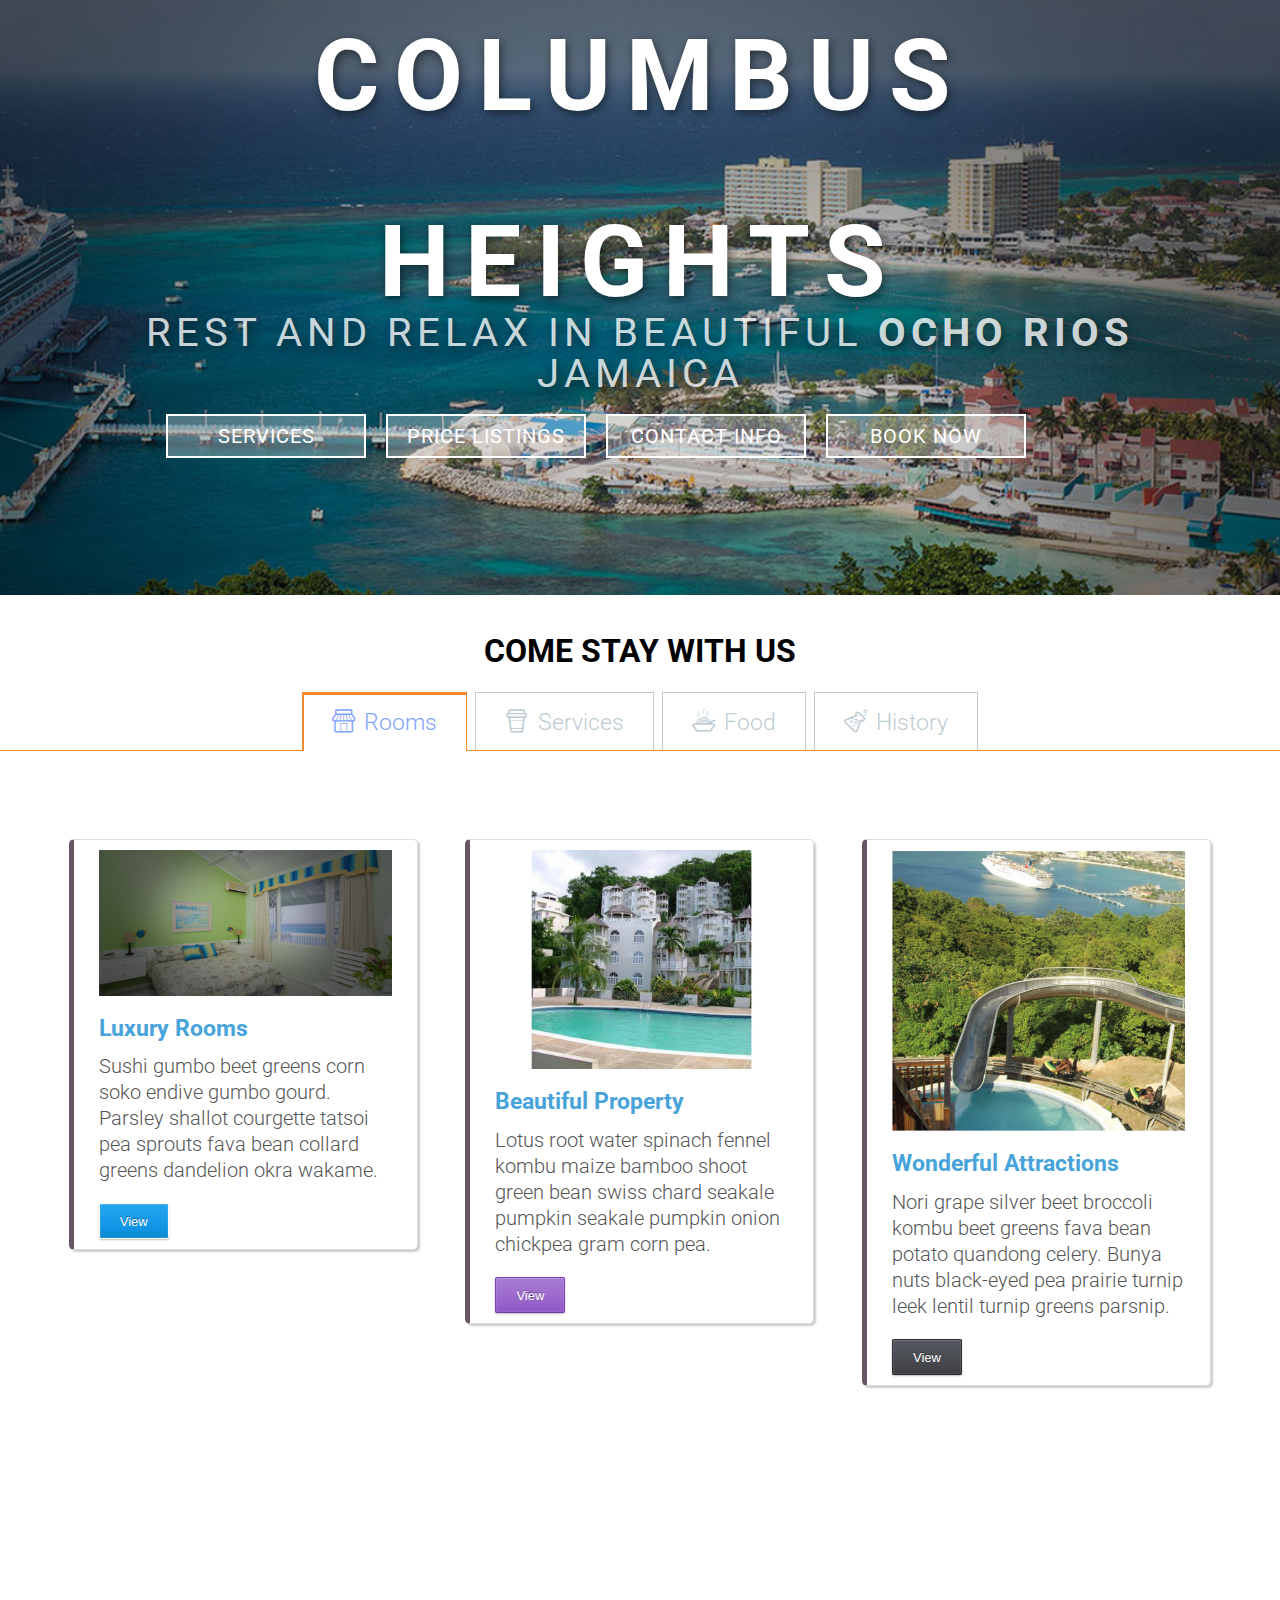
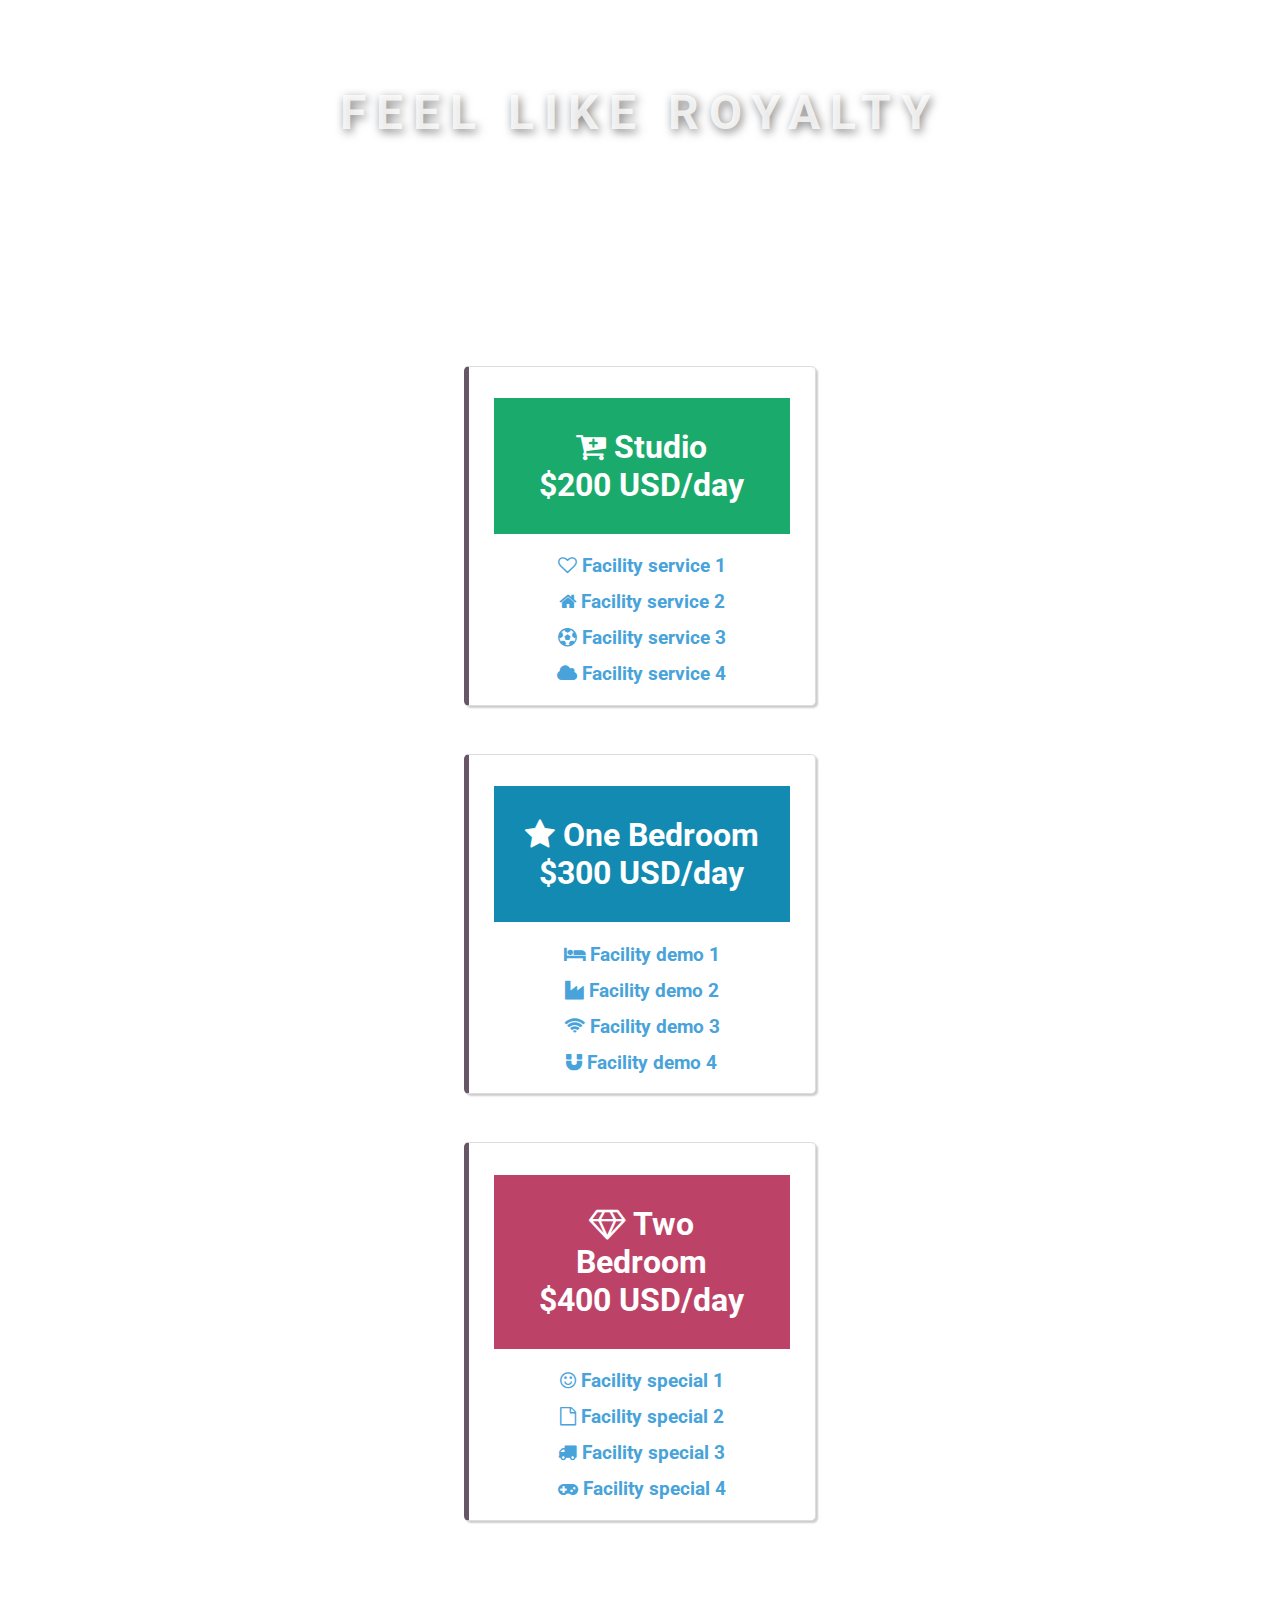
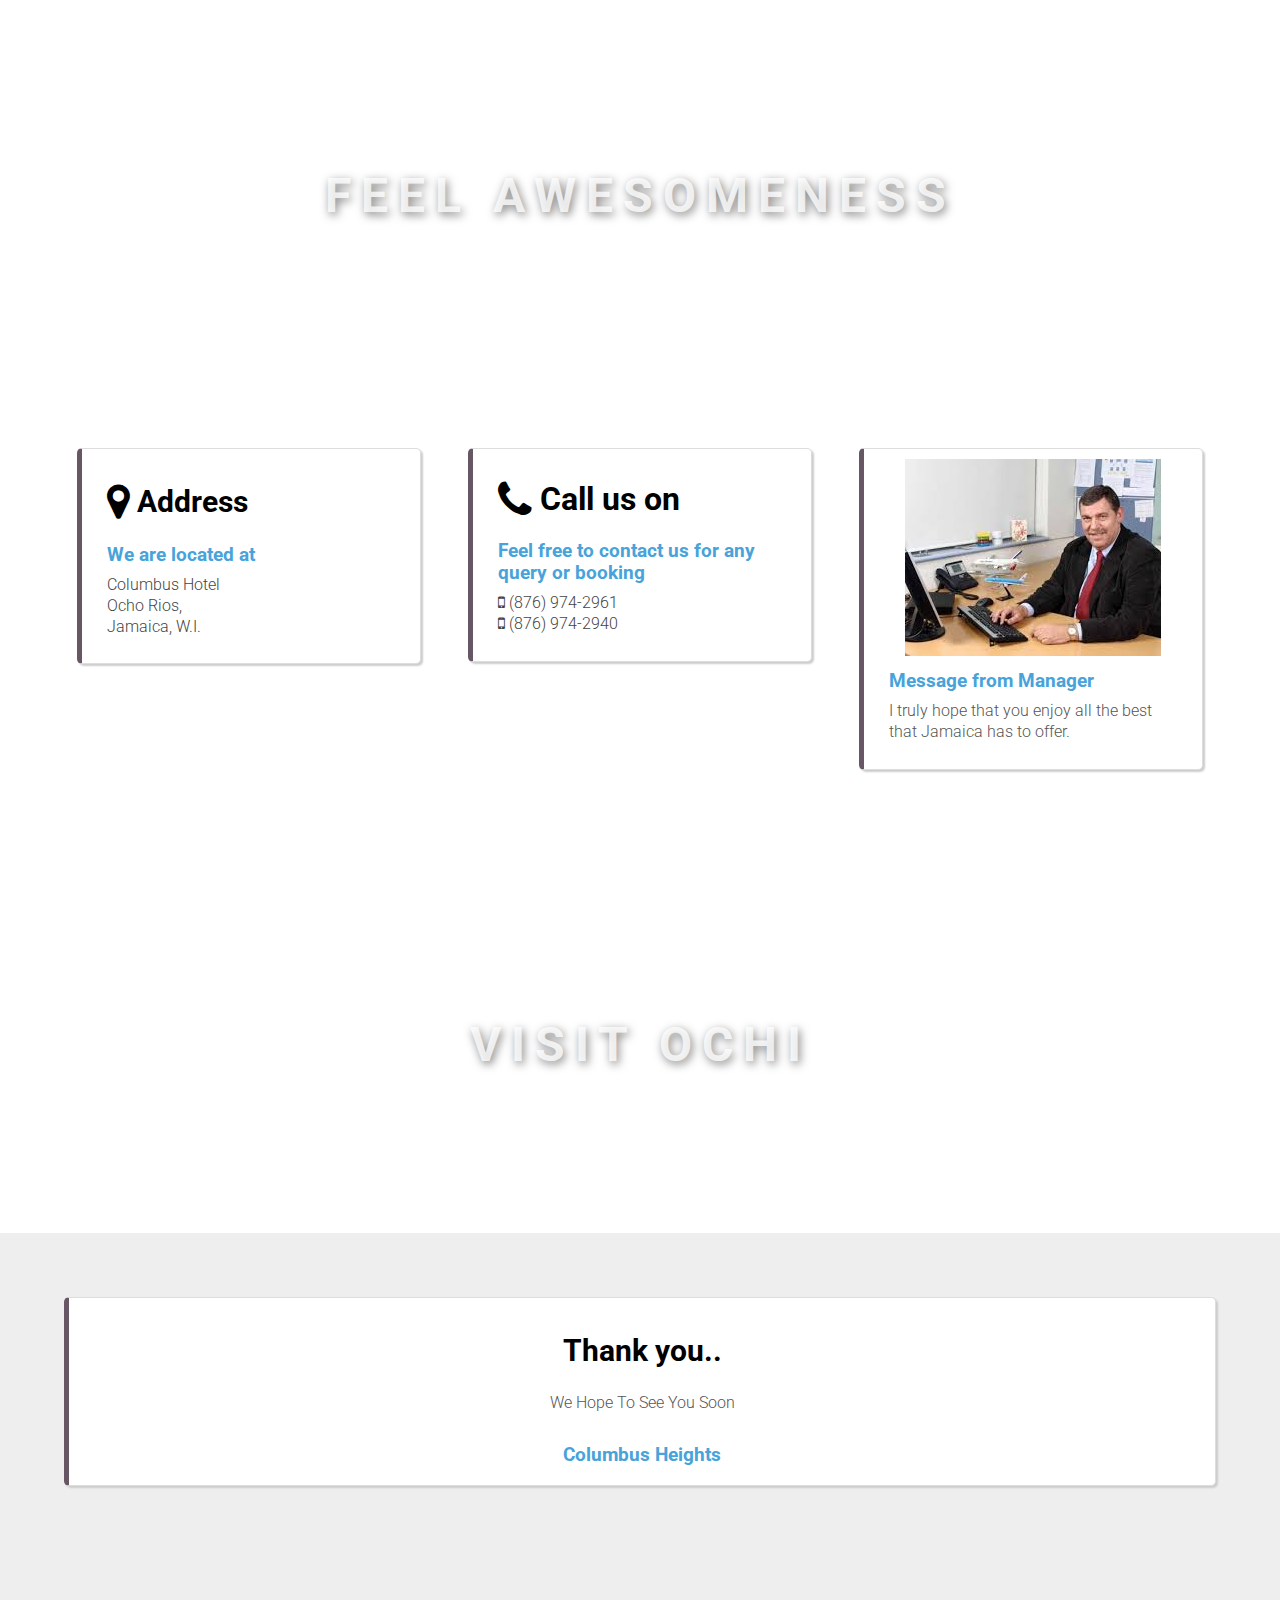
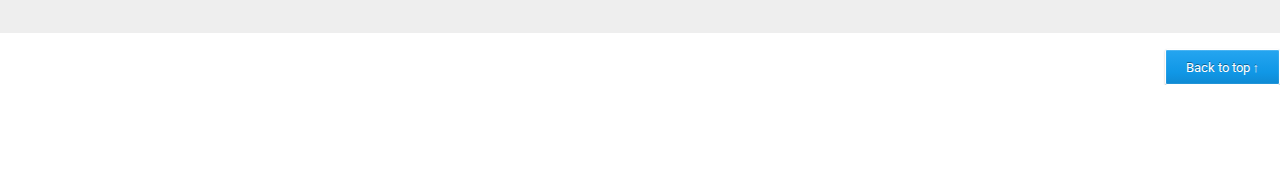
<file: atmosphere-master/index.html>
<!DOCTYPE html>

<html lang="en">
<head>
    <meta charset="UTF-8" />
	<meta http-equiv="X-UA-Compatible" content="IE=edge">
	<meta name="viewport" content="width=device-width, initial-scale=1">
	<meta name="author" content="Sandeep Acharya">
    <title>Columbus Heights | Your Destination for Relaxation</title>
    <link href="[data-uri]" rel="icon" type="image/x-icon">
	<link rel="stylesheet" href="css/style.css">
	<link rel="stylesheet" href="css/font-awesome.min.css">
</head>
<body>
 <div class="modal" id="modal-one" aria-hidden="true">
  <div class="modal-dialog">
    <div class="modal-header">
      <h2>Reserve a Room</h2>
      <a href="#close" class="btn-close" aria-hidden="true">×</a>
    </div>
    <div class="modal-body">
	Name
    <input type="text" class="input-spl" placeholder="Name">
	Phone no
    <input type="number" class="input-spl" placeholder="Phone number">
	Check in Date and Timings
	<input type="datetime-local" class="input-spl" placeholder="Choose date and time">
	<h3>Room type</h3>
	<select class="input-spl">
		<option disabled>Choose one package</option>
		<option value="1">Delux</option>
		<option value="1">Diamond</option>
		<option value="1">Economy</option>
	</select>
    </div>
    <div class="modal-footer">
      <a href="#close" class="btn">Close</a>
      <a class="button button-green">Submit</a>
    </div>
    </div>
  </div>

<section id="welcomeBanner">
  <div class="container">
	<center>
    <div id="hotel">
		<h1 >Columbus </h1>
    <h1>Heights</h1>
    </div>
    <div id="caption">
		<h3 >Rest and Relax in Beautiful <b>Ocho Rios</b></h3>
    <h3> Jamaica</h3>
    </div>
    <div class="btn-group">
		<a href="#" class="btn-trans" onclick="return false;" onmousedown="autoScrollTo('section1');">Services</a>
		<a href="#" class="btn-trans" onclick="return false;" onmousedown="autoScrollTo('section4');">Price Listings</a>
		<a href="#" class="btn-trans" onclick="return false;" onmousedown="autoScrollTo('section3');">Contact Info</a>
		<a class="btn-trans" id="open-modal" href="#modal-one">Book Now</a>
		</div>
	</center>
</div>
</section>
<section >
  <div id="section1" class="tabs">
	<div class="container">
		<center><h1>COME STAY WITH US</h1></center>
	</div>
				<nav>
					<ul>
						<li><a href="#section-1" class="icon-shop"><span>Rooms</span></a></li>
						<li><a href="#section-2" class="icon-cup"><span>Services</span></a></li>
						<li><a href="#section-3" class="icon-food"><span>Food</span></a></li>
						<li><a href="#section-4" class="icon-lab"><span>History</span></a></li>
					</ul>
				</nav>
				<div class="content">
					<section id="section-1">
						<div class="mediabox">
							<img src="img/room-min.jpg" alt="img01" />
							<h3>Luxury Rooms</h3>
							<p>Sushi gumbo beet greens corn soko endive gumbo gourd. Parsley shallot courgette tatsoi pea sprouts fava bean collard greens dandelion okra wakame.</p>
							<button class="button button-blue">View</button>
						</div>
						<div class="mediabox">
							<img src="img/room1-min.jpg" alt="img02" />
							<h3>Beautiful Property</h3>
							<p>Lotus root water spinach fennel kombu maize bamboo shoot green bean swiss chard seakale pumpkin seakale pumpkin onion chickpea gram corn pea.</p>
							<button class="button button-purple">View</button>
						</div>
						<div class="mediabox">
							<img src="img/room2-min.jpg" alt="img03" />
							<h3>Wonderful Attractions</h3>
							<p>Nori grape silver beet broccoli kombu beet greens fava bean potato quandong celery. Bunya nuts black-eyed pea prairie turnip leek lentil turnip greens parsnip.</p>
							<button class="button button-gray">View</button>
						</div>
					</section>
					<section id="section-2">
						<div class="mediabox">
							<img src="img/room6-min.jpg" alt="img04" />
							<h3>Free WiFi</h3>
							<p>Chickweed okra pea winter purslane coriander yarrow sweet pepper radish garlic brussels sprout groundnut summer purslane earthnut pea tomato spring onion azuki bean gourd. </p>
							<button class="button button-orange">Explore</button>
						</div>
						<div class="mediabox">
							<img src="img/room4-min.jpg" alt="img05" />
							<h3>Indoor Swimming Pool</h3>
							<p>Salsify taro catsear garlic gram celery bitterleaf wattle seed collard greens nori. Grape wattle seed kombu beetroot horseradish carrot squash brussels sprout chard.</p>
						<button class="button button-darkblue">Explore</button>
						</div>
						<div class="mediabox">
							<img src="img/room5-min.jpg" alt="img06" />
							<h3>Indoor Games</h3>
							<p>Celery quandong swiss chard chicory earthnut pea potato. Salsify taro catsear garlic gram celery bitterleaf wattle seed collard greens nori. </p>
						<button class="button button-pink">Explore</button>
						</div>
					</section>
					<section id="section-3">
							<div class="mediabox">
							<img src="img/room8-min.jpg" alt="South Indian" />
							<h3>#food</h3>
							<p>Chickweed okra pea winter purslane coriander yarrow sweet pepper radish garlic brussels sprout groundnut summer purslane earthnut pea tomato spring onion azuki bean gourd. </p>
							<button class="button button-blue">View</button>
						</div>
						<div class="mediabox">
							<img src="img/room9-min.jpg" alt="img05" />
							<h3>#food</h3>
							<p>Salsify taro catsear garlic gram celery bitterleaf wattle seed collard greens nori. Grape wattle seed kombu beetroot horseradish carrot squash brussels sprout chard.</p>
							<button class="button button-gray">View</button>
						</div>
						<div class="mediabox">
							<img src="img/room10-min.jpg" alt="img06" />
							<h3>#food</h3>
							<p>Celery quandong swiss chard chicory earthnut pea potato. Salsify taro catsear garlic gram celery bitterleaf wattle seed collard greens nori. </p>
						<button class="button button-purple">View</button>
						</div>
					</section>
					<section id="section-4">
						<div class="mediabox" style="width: 96%;">
							<center><h3>COLUMBUS HEIGHTS</h3></center>
								<p style="color: #444">
									Catsear cauliflower garbanzo yarrow salsify chicory  garlic 1965 bell pepper napa cabbage lettuce tomato kale arugula melon sierra leone bologi rutabaga tigernut.
									Catsear cauliflower garbanzo yarrow salsify chicory 24 December garlic bell pepper napa cabbage lettuce tomato kale arugula melon sierra leone bologi rutabaga tigernut.
									Catsear cauliflower garbanzo yarrow cauliflower garbanzo yarrow salsify chicory 24 December garlic bell pepper napa cabbage lettuce tomato kale arugula melon sierra leone bologi rutabaga tigernut.
									Catsear cauliflower garbanzo yarrow salsify chicory garlic bell pepper napa cabbage lettuce tomato kale arugula melon sierra leone bologi rutabaga tigernut.
								</p>
						</div>
					</section>
				</div><!-- /content -->
			</div><!-- /tabs -->
</section>
<section id="section2" class="module sandeepBackGround sandeepBackGround-1">
  <div class="container">
    <h1>Feel Like Royalty</h1>
	<a href="#" class="btn-trans" onclick="return false;" onmousedown="autoScrollTo('section3');">Go Down</a>

  </div>
</section>



<section id="section4" class="module content">
  <div class="container">
	<div class="mediabox">
		<center>
			<h1 style="background: #1aaa6c; color: #ffffff; padding: 30px;"> <i class="fa fa-cart-plus"></i>  Studio <br>
			$200 USD/day
			</h1>
			<h3> <i class="fa fa-heart-o"></i> Facility service 1</h3>
			<h3> <i class="fa fa-home"></i> Facility service 2</h3>
			<h3> <i class="fa fa-soccer-ball-o"></i> Facility service 3</h3>
			<h3> <i class="fa fa-cloud"></i> Facility service 4</h3>
		</center>
		</div>

	<div class="mediabox">
		<center>
				<h1 style="background: #128ab1; color: #ffffff; padding: 30px;"> <i class="fa fa-star"></i> One Bedroom <br>
			$300 USD/day
			</h1>
			<h3> <i class="fa fa-hotel"></i> Facility demo 1</h3>
			<h3> <i class="fa fa-industry"></i> Facility demo 2</h3>
			<h3> <i class="fa fa-wifi"></i> Facility demo 3</h3>
			<h3> <i class="fa fa-magnet"></i> Facility demo 4</h3>
		</center>
		</div>

	<div class="mediabox">
		<center>
			<h1 style="background: #bc4367; color: #ffffff; padding: 30px;"> <i class="fa fa-diamond"></i>  Two Bedroom<br>
			 $400 USD/day
			</h1>
			<h3> <i class="fa fa-smile-o"></i> Facility special 1</h3>
			<h3> <i class="fa fa-file-o"></i> Facility special 2</h3>
			<h3> <i class="fa fa-truck"></i> Facility special 3</h3>
			<h3> <i class="fa fa-gamepad"></i> Facility special 4</h3>
		</center>
		</div>
  </div>
</section>






<section  class="module sandeepBackGround sandeepBackGround-2">
  <div class="container">
    <h1>Feel Awesomeness</h1>
		<a class="btn-trans" id="open-modal" href="#modal-one">Reserve</a>
  </div>
</section>

<section  id="section3"  class="module content">
  <div class="container">
    <div class="content">
		<div class="mediabox">
			<h2><i class="fa fa-map-marker fa-lg"></i> Address</h2>
			<h3>We are located at</h3>
			<p style="color: #444">
        Columbus Hotel<br>
        Ocho Rios,<br>
         Jamaica, W.I.
			</p>

		</div>
		<div class="mediabox">
			<h1><i class="fa fa-phone fa-lg"></i> Call us on</h1>
				<h3>Feel free to contact us for any query or booking</h3>
				<p style="color: #444">
				<i class="fa fa-mobile"></i> (876) 974-2961<br>
				<i class="fa fa-mobile"></i> (876) 974-2940<br>
			</p>
		</div>
		<div class="mediabox">
			<img src="img/manager-min.jpg">
			<h3>Message from Manager</h3>
			<p>I truly hope that you enjoy all the best that Jamaica has to offer.</p>
		</div>
	</div>
  </div>
</section>

<section class="module sandeepBackGround sandeepBackGround-3">
  <div class="container">
    <h1>visit ochi</h1>
		<a class="btn-trans" id="open-modal" href="#modal-one">Book Now</a>
  </div>
</section>

<section style="background: #eee;" class="module content">
  <div class="container">
	<div class="mediabox" style="width:96%">
		  <center>
		<h2>Thank you..</h2>
		<p>We Hope To See You Soon</p>
		<h3>Columbus Heights</h3>
	</center>
	</div>
</div>
</section>
 <center>
	 <footer>
		<p>
	<a href="#" class="button button-blue" onclick="return false;" style="float: right;" onmousedown="resetScroller('welcomeBanner');">Back to top &uarr;</a>
		</p>
	  </footer>
  </center>
</div>

<script src="js/script.js"></script>
</body>
</html>
</file>
<file: atmosphere-master/css/style.css>
@import url(https://fonts.googleapis.com/css?family=Roboto);
@font-face {
	font-family: 'icomoon';
	src:url('../fonts/icomoon/icomoon.eot?pvm5gj');
	src:url('../fonts/icomoon/icomoon.eot?#iefixpvm5gj') format('embedded-opentype'),
		url('../fonts/icomoon/icomoon.woff?pvm5gj') format('woff'),
		url('../fonts/icomoon/icomoon.ttf?pvm5gj') format('truetype'),
		url('../fonts/icomoon/icomoon.svg?pvm5gj#icomoon') format('svg');
	font-weight: normal;
	font-style: normal;
}

@font-face {
	font-family: 'bpicons';
	src:url('../fonts/bpicons/bpicons.eot');
	src:url('../fonts/bpicons/bpicons.eot?#iefix') format('embedded-opentype'),
		url('../fonts/bpicons/bpicons.woff') format('woff'),
		url('../fonts/bpicons/bpicons.ttf') format('truetype'),
		url('../fonts/bpicons/bpicons.svg#bpicons') format('svg');
	font-weight: normal;
	font-style: normal;
}

.btn-group > a{
	float: left;
	margin-left: 20px;
}

        /*
		* Keyframe animation for the initial hotel name
		*/
		@keyframes pulse{
			from{
				transform: scale(1);
				color: #efefef;
			}
			to{
				transform: scale(1.3);
				color: #96e7eb;
				text-shadow: none;
			}
		}
		#caption{
			padding-top: 20px;
			animation-name: pulse;
			animation-delay: 4.5s;
			animation-direction: alternate;
			animation-duration: 1s;
			animation-iteration-count: 2;
		}
		#hotel{
			animation-name: pulse;
			animation-delay: 1s;
			animation-direction: alternate;
			animation-duration: 2s;
			animation-iteration-count: 2;
		}
		#hotel *{ margin: auto;
			padding: 10px;
		}

		.input-spl{
			width: 100%;
			padding: 7px;
			font-size: large;
			margin-bottom: 10px;
		}


	/* My transparent button*/
	.btn-trans {
	display: block;
	box-sizing: border-box;
	margin: 0 auto;
	padding: 8px;
	width: 200px;
	font-size: 20px;
	max-width: 220px;
	background: #fff;
	background: rgba(255, 255, 255, 0.3);
	border: 2px solid #fff;
	color: #fff;
	text-transform: uppercase;
	text-align: center;
	text-decoration: none;
	letter-spacing: 1px;
	transition: all 0.3s ease-out;
}

.btn-trans:hover {
	background: #fff;
  color: #000;
  cursor: pointer;
  transition: all 0.5s ease-in;
}

html,body{
    margin: 0;
    padding: 0;
    background: #fff;
    font-family: 'Roboto', sans-serif;
    background: #fff;
}

.container {
  max-width: 1200px;
  margin: 0 auto;
	display: flex;
	flex-direction: column;
	align-items: center;
}

.module:last-child {
  margin-bottom: 0;
}
.module h2 {
  font-family: 'Roboto', sans-serif;
  font-size: 30px;
}
.module p {
  margin-bottom: 40px;
  font-size: 16px;
  font-weight: 300;
}
.module p:last-child {
  margin-bottom: 0px;
}
.module.content {
  padding: 40px 0;
  min-height: 400px;
}
#welcomeBanner{
  margin-top: -100px;
  height: 695px;
  background-position: 50% 50%;
  background-repeat: no-repeat;
  background-attachment:fixed;
  background-size: cover;
  background-clip: padding-box;
}
#welcomeBanner h1{
  color: rgba(255, 255, 255, 1);
  font-size: 100px;
  padding-top:175px;
  line-height: 1px;
  letter-spacing:15px;
  text-align: center;
  text-transform: uppercase;
  text-shadow: 2px 3px 10px rgba(0, 0, 0, 0.5);

}

#welcomeBanner h3{
  color: rgba(255, 255, 255, 0.8);
  font-size: 40px;
  line-height: 1px;
  text-transform: uppercase;
  letter-spacing: 5px;
  font-weight: 400;
  text-align: center;
  text-shadow: 2px 3px 10px rgba(0, 0, 0, 0.5);

}
.module.sandeepBackGround {
  height: 400px;
  background-position: 50% 50%;
  background-repeat: no-repeat;
  background-attachment:fixed;
  background-size: cover;
  background-clip: padding-box;
}
.module.sandeepBackGround h1 {
  color: rgba(255, 255, 255, 0.8);
  font-size: 48px;
  padding-top:150px;
  text-align: center;
  letter-spacing: 10px;
  text-transform: uppercase;
  text-shadow: 2px 3px 10px rgba(0, 0, 0, 0.5);

}

#welcomeBanner {
  background-image: url("../img/city-min.jpg");
}

.module.sandeepBackGround-1 {
  background-image: url("../img/banner1-min.jpg");
}
.module.sandeepBackGround-2 {
  background-image: url("../img/legs-min.jpg");
}
.module.sandeepBackGround-3 {
  background-image: url("../img/wall-min.jpg");
}



/*Components*/

.tabs {
	position: relative;
	width: 100%;
	overflow: hidden;
	margin: 1em 0 2em;
	font-weight: 300;
}


.tabs nav {
	text-align: center;
}

.tabs nav ul {
	padding: 0;
	margin: 0;
	list-style: none;
	display: inline-block;
}

.tabs nav ul li {
	border: 1px solid #becbd2;
	border-bottom: none;
	margin: 0 0.25em;
	display: block;
	float: left;
	position: relative;
}

.tabs nav li.tab-current {
	border: 1px solid #f28b2f;
	box-shadow: inset 1px 2px #f28b2f;
	border-bottom: none;
	z-index: 100;
}

.tabs nav li.tab-current:before,
.tabs nav li.tab-current:after {
	content: '';
	position: absolute;
	height: 1px;
	right: 100%;
	bottom: 0;
	width: 1000px;
	background: #f28b2f;
}

.tabs nav li.tab-current:after {
	right: auto;
	left: 100%;
	width: 4000px;
}

.tabs nav a {
	color: #becbd2;
	display: block;
	font-size: 1.45em;
	line-height: 2.5;
	padding: 0 1.25em;
	white-space: nowrap;
}

.tabs nav a:hover {
	color: #000000;
	background: #efefef;
	transition: color 0.5s linear;
}

.tabs nav li.tab-current a {
	color: #83a4fc;
}

.tabs nav a:before {
	display: inline-block;
	vertical-align: middle;
	text-transform: none;
	font-weight: normal;
	font-variant: normal;
	font-family: 'icomoon';
	line-height: 1;
	speak: none;
	-webkit-font-smoothing: antialiased;
	margin: -0.25em 0.4em 0 0;
}

.icon-food:before {
	content: "\e600";
}

.icon-lab:before {
	content: "\e601";
}

.icon-cup:before {
	content: "\e602";
}

.icon-truck:before {
	content: "\e603";
}

.icon-shop:before {
	content: "\e604";
}

/* Content */
.content section {
	font-size: 1.25em;
	padding: 3em 1em;
	display: none;
	max-width: 1230px;
	margin: 0 auto;
}

.content section:before,
.content section:after {
	content: '';
	display: table;
}

.content section:after {
	clear: both;
}

.no-js .content section {
	display: block;
	padding-bottom: 2em;
	border-bottom: 1px solid #47a3da;
}

.content .content-current {
	display: block;
}

.mediabox {
	float: left;
	margin: 2%;
	width: 29.33%; /* as I have set margin 2% then width of each mediabox will be (100-(2*2*3))/3 = 29.3 */
	padding: 0 25px;
	border: 1px solid #ddd;
	background: #fff;
	box-shadow: 2px 2px 2px #ccc;
	padding-top: 10px;
	border-left: 5px solid #675765;
	border-radius: 5px;
	padding-bottom: 10px;
	max-height: 600px;
	transition: transform linear 0.5s;
}

.mediabox:hover{
	box-shadow: 4px 4px 4px #ccc;
	transform: scale(1.1);
}
.mediabox img {
	max-width: 100%;
	display: block;
	margin: 0 auto;
}
.mediabox:hover img{
	box-shadow: 2px 2px 3px #ccc;
}

.mediabox h3 {
	color: #47a3da;
	margin: 0.75em 0 0.5em;
}

.mediabox p {
	padding: 0 0 1em 0;
	margin: 0;
	color: #555;
	line-height: 1.3;
}

.button {
  position: relative;
  display: inline-block;
  vertical-align: top;
  height: 36px;
  line-height: 35px;
  padding: 0 20px;
  font-size: 13px;
  color: white;
  text-align: center;
  text-decoration: none;
  text-shadow: 0 -1px rgba(0, 0, 0, 0.4);
  background-clip: padding-box;
  border: 1px solid;
  border-radius: 2px;
  cursor: pointer;
  -webkit-box-shadow: inset 0 1px rgba(255, 255, 255, 0.1), inset 0 0 0 1px rgba(255, 255, 255, 0.08), 0 1px 2px rgba(0, 0, 0, 0.25);
  box-shadow: inset 0 1px rgba(255, 255, 255, 0.1), inset 0 0 0 1px rgba(255, 255, 255, 0.08), 0 1px 2px rgba(0, 0, 0, 0.25);
}
.button:before {
  content: '';
  position: absolute;
  top: 0;
  bottom: 0;
  left: 0;
  right: 0;
  pointer-events: none;
  background-image: radial-gradient(center top, farthest-corner, rgba(255, 255, 255, 0.08), rgba(255, 255, 255, 0));
}
.button:hover:before {
  background-image: radial-gradient(farthest-corner, rgba(255, 255, 255, 0.18), rgba(255, 255, 255, 0.03));
}
.button:active {
  -webkit-box-shadow: inset 0 1px 2px rgba(0, 0, 0, 0.2);
  box-shadow: inset 0 1px 2px rgba(0, 0, 0, 0.2);
}
.button:active:before {
  content: none;
}

.button-green {
  background: #5ca934;
  border-color: #478228 #478228 #3c6f22;
  background-image: linear-gradient(to bottom, #69c03b, #5ca934 66%, #54992f);
}
.button-green:active {
  background: #5ca934;
  border-color: #3c6f22 #478228 #478228;
}

.button-red {
  background: #d5452f;
  border-color: #ae3623 #ae3623 #992f1f;
  background-image: linear-gradient(to bottom, #da5c48, #d5452f 66%, #c73d28);
}
.button-red:active {
  background: #d5452f;
  border-color: #992f1f #ae3623 #ae3623;
}

.button-blue {
  background: #1097e6;
  background-image: linear-gradient(to bottom, #25a5f0, #1097e6 66%, #0f8ad3);
}
.button-blue:active {
  background: #1097e6;
  border-color: #0b689e #0d78b6 #0d78b6;
}

.button-orange {
  background: #f4902a;
  border-color: #df770c #df770c #c76a0a;
  background-image: linear-gradient(to bottom, #f69f47, #f4902a 66%, #f38617);
}
.button-orange:active {
  background: #f4902a;
  border-color: #c76a0a #df770c #df770c;
}

.button-pink {
  background: #e8367f;
  border-color: #d31865 #d31865 #bc165a;
  background-image: linear-gradient(to bottom, #eb5190, #e8367f 66%, #e62473);
}
.button-pink:active {
  background: #e8367f;
  border-color: #bc165a #d31865 #d31865;
}

.button-gray {
  background: #47494f;
  border-color: #2f3034 #2f3034 #232427;
  background-image: linear-gradient(to bottom, #55585f, #47494f 66%, #3d3f44);
}
.button-gray:active {
  background: #47494f;
  border-color: #232427 #2f3034 #2f3034;
}

.button-darkblue {
  background: #3b5ca0;
  border-color: #2d477b #2d477b #263c68;
  background-image: linear-gradient(to bottom, #4369b6, #3b5ca0 66%, #365391);
}
.button-darkblue:active {
  background: #3b5ca0;
  border-color: #263c68 #2d477b #2d477b;
}

.button-purple {
  background: #9966cb;
  border-color: #8040be #8040be #733aab;
  background-image: linear-gradient(to bottom, #a87dd3, #9966cb 66%, #8f57c6);
}
.button-purple:active {
  background: #9966cb;
  border-color: #733aab #8040be #8040be;
}
*, *:after, *:before { -webkit-box-sizing: border-box; -moz-box-sizing: border-box; box-sizing: border-box; }

a {
	color: #ccc;
	text-decoration: none;
	outline: none;
}

a:hover {
	color: #000;
}

.container > header {
	width: 90%;
	max-width: 69em;
	margin: 0 auto;
	padding: 2.875em 1.875em 1.875em;
}

.container > header h1 {
	font-size: 2.125em;
	line-height: 1.3;
	margin: 0 0 0.6em 0;
	float: left;
	font-weight: 400;
}

.container > header > span {
	display: block;
	position: relative;
	z-index: 9999;
	font-weight: 700;
	text-transform: uppercase;
	letter-spacing: 0.5em;
	padding: 0 0 0.6em 0.1em;
}

.container > header > span span:after {
	width: 30px;
	height: 30px;
	left: -12px;
	font-size: 50%;
	top: -8px;
	font-size: 75%;
	position: relative;
}

.container > header > span span:hover:before {
	content: attr(data-content);
	text-transform: none;
	text-indent: 0;
	letter-spacing: 0;
	font-weight: 300;
	font-size: 110%;
	padding: 0.8em 1em;
	line-height: 1.2;
	text-align: left;
	left: auto;
	margin-left: 4px;
	position: absolute;
	color: #fff;
	background: #47a3da;
}

.container > header nav {
	float: right;
	text-align: center;
}

.container > header nav a {
	display: inline-block;
	position: relative;
	text-align: left;
	width: 2.5em;
	height: 2.5em;
	background: #fff;
	border-radius: 50%;
	margin: 0 0.1em;
	border: 4px solid #47a3da;
}

.container > header nav a > span {
	display: none;
}

.container > header nav a:hover:before {
	content: attr(data-info);
	color: #47a3da;
	position: absolute;
	width: 600%;
	top: 120%;
	text-align: right;
	right: 0;
	pointer-events: none;
}

.container > header nav a:hover {
	background: #47a3da;
}

.bp-icon:after {
	font-family: 'bpicons';
	speak: none;
	font-style: normal;
	font-weight: normal;
	font-variant: normal;
	text-transform: none;
	text-align: center;
	color: #47a3da;
	-webkit-font-smoothing: antialiased;
}

.container > header nav .bp-icon:after {
	position: absolute;
	top: 0;
	left: 0;
	width: 100%;
	height: 100%;
	line-height: 2;
	text-indent: 0;
}

.container > header nav a:hover:after {
	color: #fff;
}

.bp-icon-next:after {
	content: "\e000";
}
.bp-icon-drop:after {
	content: "\e001";
}
.bp-icon-archive:after {
	content: "\e002";
}
.bp-icon-about:after {
	content: "\e003";
}
.bp-icon-prev:after {
	content: "\e004";
}

p.info {
	text-align: center;
	padding: 20px;
}

.btn {
  background: #428bca;
  border: #357ebd solid 1px;
  border-radius: 3px;
  color: #fff;
  display: inline-block;
  font-size: 14px;
  padding: 8px 15px;
  text-decoration: none;
  text-align: center;
  min-width: 60px;
  position: relative;
  transition: color .1s ease;
  /* top: 40em;*/
}
.btn:hover {
  background: #357ebd;
}
.btn.btn-big {
  font-size: 18px;
  padding: 15px 20px;
  min-width: 100px;
}
.btn-close {
  color: #aaaaaa;
  font-size: 30px;
  text-decoration: none;
  position: absolute;
  right: 5px;
  top: 0;
}
.btn-close:hover {
  color: #919191;
}
.modal:before {
  content: "";
  display: none;
  background: rgba(0, 0, 0, 0.6);
  position: fixed;
  top: 0;
  left: 0;
  right: 0;
  bottom: 0;
  z-index: 10;
}
.modal:target:before {
  display: block;
}
.modal:target .modal-dialog {
  -webkit-transform: translate(0, 0);
  -ms-transform: translate(0, 0);
  transform: translate(0, 0);
  top: 20%;
}
.modal-dialog {
  background: #fefefe;
  border: #333333 solid 1px;
  margin-left: -200px;
  position: fixed;
  left: 50%;
  top: -100%;
  z-index: 11;
  border-left: 10px solid #40c5e1;
  width: 450px;
  -webkit-transform: translate(0, -500%);
  -ms-transform: translate(0, -500%);
  transform: translate(0, -500%);
  -webkit-transition: -webkit-transform 0.3s ease-out;
  -moz-transition: -moz-transform 0.3s ease-out;
  -o-transition: -o-transform 0.3s ease-out;
  transition: transform 0.3s ease-out;
}
.modal-body {
  padding: 20px;
}
.modal-header,
.modal-footer {
  padding: 10px 20px;
}
.modal-header {
  border-bottom: #eeeeee solid 1px;
}
.modal-header h2 {
  font-size: 20px;
}
.modal-footer {
  border-top: #eeeeee solid 1px;
  text-align: right;
}

#close {
  display: none;
}
</file>
